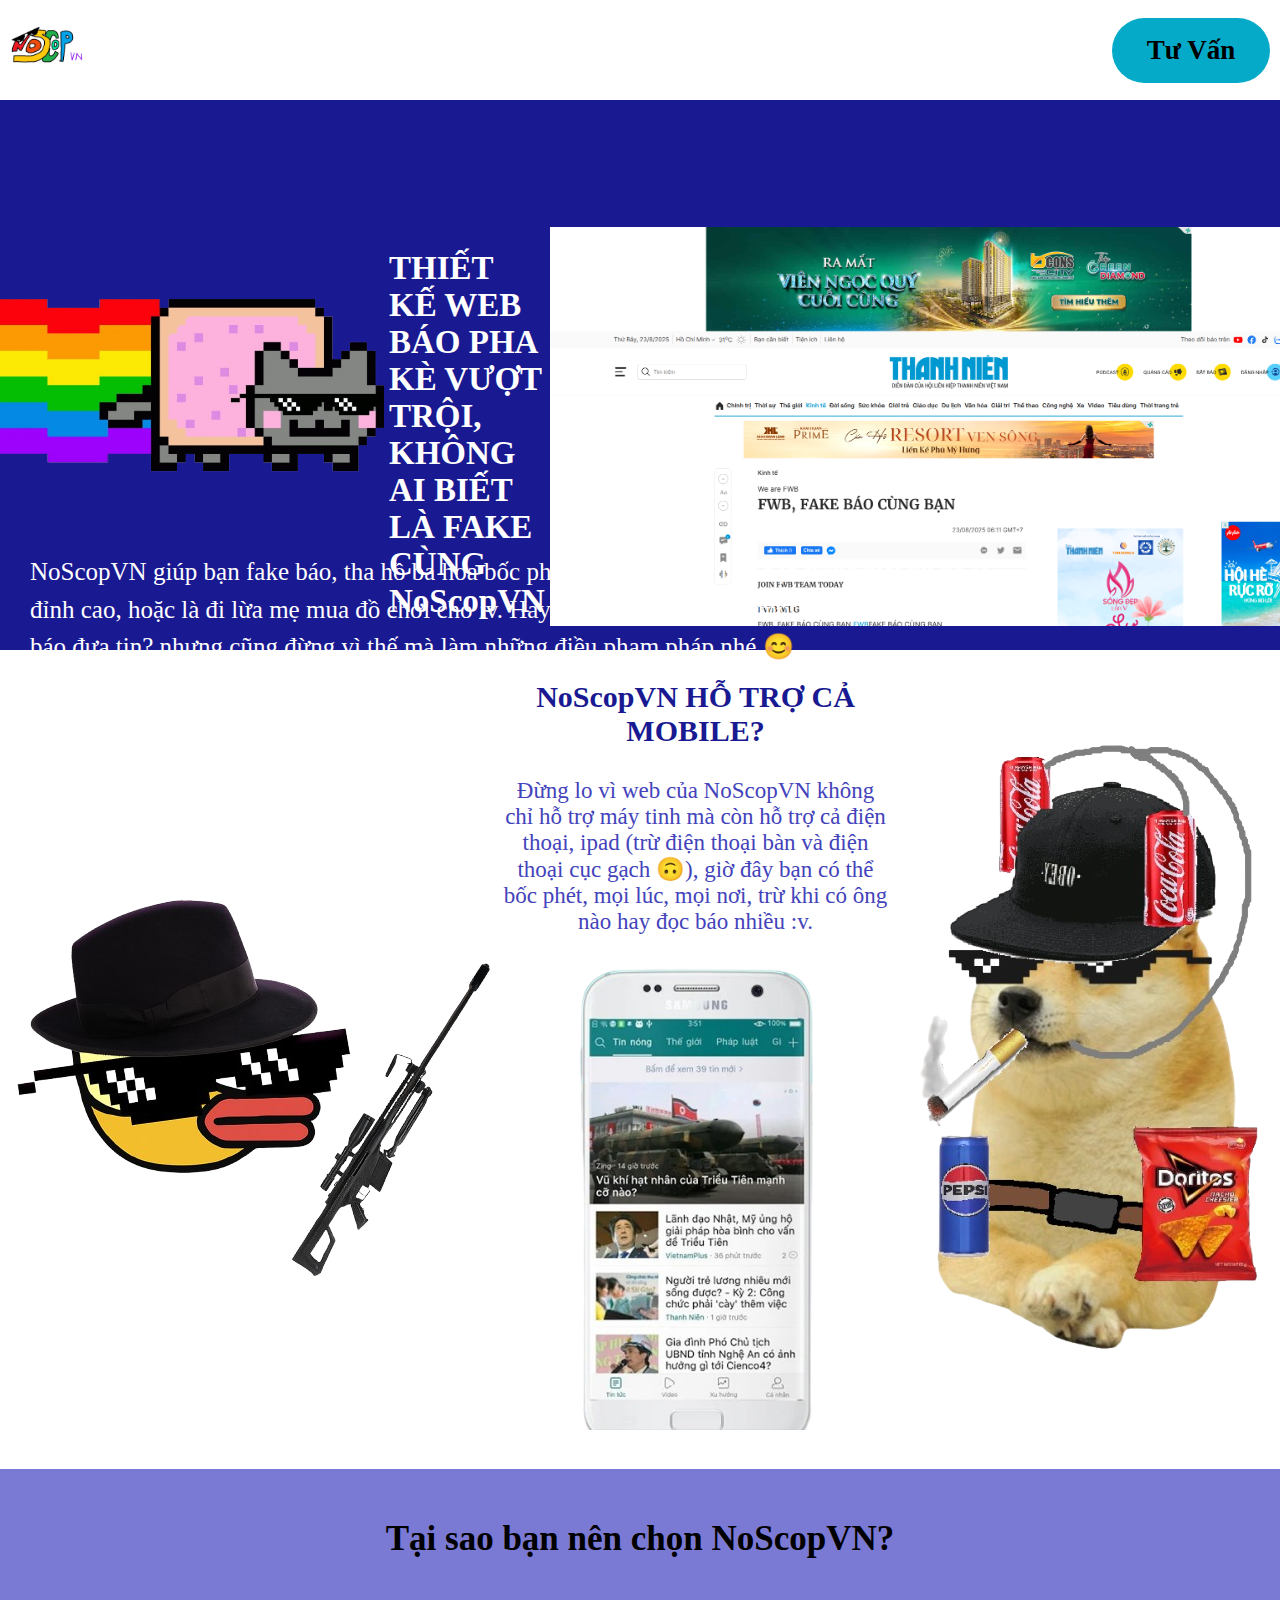
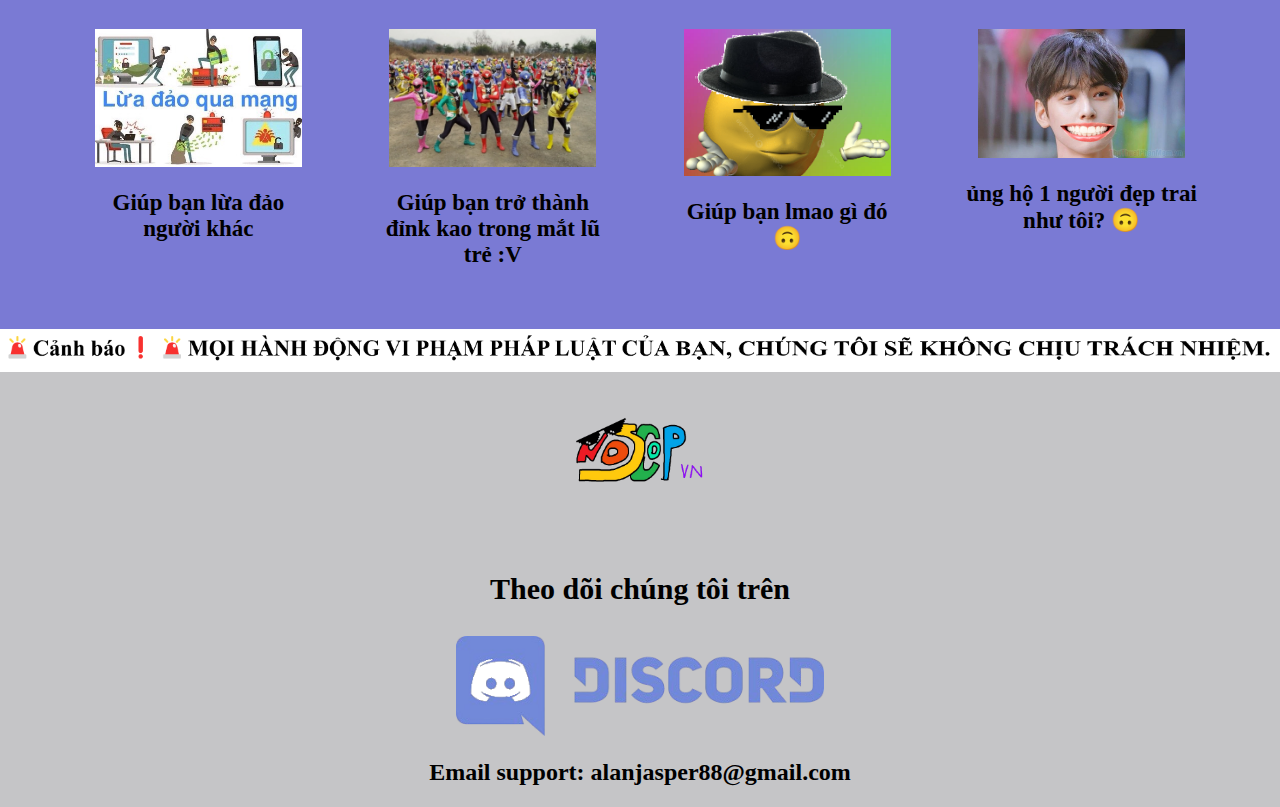
<file: index.html>
<!DOCTYPE html>
<html>
<head>
    <meta name="viewport" content="width=device-width, initial-scale=1.0, maximum-scale=1.0, user-scalable=no">
    <meta name="google-site-verification" content="TladwhxMtlblAs5mtPnfGrJ86FXv1kzG_VswlkKPJMA" />
    <meta charset="UTF-8">
    <title>NoScopVN Dịch vụ tạo báo giả</title>
    <link rel="icon" type="img/png" href="newlogo-removebg.png">
    <link rel="stylesheet" href="style.css">
</head>
<body>
    <div class="header">
        <div class="tab">
            <div class="logo">
                <img id="logotab" src="newlogo-removebg.png" alt="">
            </div>
            <div class="righttab">
                <div class="tuvan">
                    <a id="tuvan" href="https://alanjasper.github.io/qlc-noscopvntuvan/">Tư Vấn</a>
                </div>
            </div>
        </div>
        <div class="headle">
            <div class="leftheadle">
                <img id="catmlg" src="mlgcat.png" alt="">
                <h3 id="fwbtieude">THIẾT KẾ WEB BÁO PHA KÈ VƯỢT TRỘI, KHÔNG AI BIẾT LÀ FAKE CÙNG NoScopVN</h3>
                <img id="headlepng" src="headle.png" alt="">
            </div>
            <div class="lefttab">
                <p id="noidungheadle">
                    NoScopVN giúp bạn fake báo, tha hồ ba hoa bốc phét với tụi bạn. Khiến bạn trong mắt tụi nó là đỉnh cao,
                    hoặc là đi lừa mẹ mua đồ chơi cho :v. Hay khiến bạn trở thành một thiên tài đc hàng loạt tờ báo đưa tin?
                    nhưng cũng đừng vì thế mà làm những điều phạm pháp nhé 😊
                </p>
            </div>
        </div>
    </div>

    <div class="body">
        <div class="mobile">
            <img id="birdmobile" src="bird.png" alt="">
            <div class="mobilenoidung">
                <h3 id="mobiletieude">NoScopVN HỖ TRỢ CẢ MOBILE?</h3>
                <p id="mobilenoidung">
                    Đừng lo vì web của NoScopVN không chỉ hỗ trợ máy tinh mà còn hỗ trợ cả điện thoại, ipad (trừ điện thoại bàn và
                    điện thoại cục gạch 🙃), giờ đây bạn có thể bốc phét, mọi lúc, mọi nơi, trừ khi có ông nào hay đọc báo nhiều :v.
                </p>
                <img id="mobileimg" src="mobile.png" alt="">
            </div>
            <img id="dogemobile" src="doge.png" alt="">
        </div>

        <div class="taisaofwb">
            <h3 id="taisaotieude">Tại sao bạn nên chọn NoScopVN?</h3>
            <div class="boxtsb">
                <div class="tsb">
                    <img class="tsbimg" src="luadao.png" alt="">
                    <h3 class="tsbtieude">Giúp bạn lừa đảo người khác</h3>
                </div>
                <div class="tsb">
                    <img class="tsbimg" src="sieunhan.png" alt="">
                    <h3 class="tsbtieude">Giúp bạn trở thành đỉnk kao trong mắt lũ trẻ :V</h3>
                </div>
                <div class="tsb">
                    <img class="tsbimg" src="idk.png" alt="">
                    <h3 class="tsbtieude">Giúp bạn lmao gì đó 🙃</h3>
                </div>
                <div class="tsb">
                    <img class="tsbimg" src="cuoi.png" alt="">
                    <h3 class="tsbtieude">ủng hộ 1 người đẹp trai như tôi? 🙃</h3>
                </div>
            </div>
        </div>
    </div>

    <div class="footer">
        <div class="canhbaoc">
            <img id="canhbaoimg" src="canhbao.png" alt="">
        </div>
        <div class="footer-content">
            <div class="gui">
                <img id="footer-logo" src="newlogo-removebg.png" alt="">
                <h3 id="follow">Theo dõi chúng tôi trên</h3>
                <a href="https://discord.gg/your-invite-code">
                    <img id="discord" src="discord.png" alt="">
                </a>
                <h2>Email support: alanjasper88@gmail.com</h2>
            </div>
        </div>
    </div>
</body>
</html>
</file>
<file: style.css>
body {
    margin: 0px;
    max-width: 100%;
    overflow-x: hidden;
    word-wrap: break-word;
}

.tab {
    width: 100%;
    height: 100px;
    background-color: rgb(255, 255, 255);
    display: flex;
    flex-direction: row;
    justify-content: space-between;
    align-items: center;
}

.tuvan, .chinhsach {
    padding: 10px 20px;
    border-radius: 50px;
    text-decoration: none;
    font-weight: bold;
}

#logotab {
    width: auto;
    height: 95px;
}

#tuvan {
    font-size: 27px;
    text-decoration: none;
    color: black;
}

#chinhsach {
    font-size: 27px;
    text-decoration: none;
    color: black;
}

.tuvan {
    width: 118px;
    height: 45px;
    background-color: rgb(5, 170, 200);
    display: flex;
    justify-content: center;
    align-items: center;
    margin-right: 10px;
}

.chinhsach {
    margin-right: 20px;
    width: 150px;
    height: 45px;
    background-color: rgb(5, 170, 200);
    display: flex;
    justify-content: center;
    align-items: center;
}

.headle {
    width: 100%;
    height: 550px;
    background-color: #191992;
}

#catmlg {
    width: 30%;
    height: auto;
}

#fwbtieude {
    margin-top: 150px;
    color: white;
    font-size: 33px;
    font-family: 'Times New Roman', Times, serif;
}

.leftheadle {
    display: flex;
    flex-direction: row;
    align-items: center;
    gap: 5px;
}

#headlepng {
    width: 800px;
    height: auto;
    margin-right: 10px;
    margin-top: 100px;
}

#noidungheadle {
    margin-left: 30px;
    color: white;
    font-size: 25px;
    margin-top: -100px;
    max-width: 1010px;
    line-height: 1.5;
}

.righttab {
    display: flex;
    gap: 10px;
    justify-content: center;
}

.mobile {
    display: flex;
    flex-direction: row;
    align-items: center;
    justify-content: space-between;
}

#mobiletieude {
    font-size: 30px;
    color: #191992;
    text-align: center;
}

#mobilenoidung {
    font-size: 23px;
    color: #4343bb;
}

#mobileimg {
    width: 70%;
    height: auto;
}

.mobilenoidung {
    text-align: center;
    max-width: 40%;
}

.taisaofwb {
    margin-top: 23px;
    width: 100%;
    height: 460px;
    background: #7a7ad4;
}

.boxtsb {
    display: flex;
    flex-direction: row;
    align-items: center;
    justify-content: center;
    gap: 5%;
}

.tsb {
    margin-top: 35px;
    width: 18%;
    height: 300px;
}

.tsbimg {
    width: 90%;
    height: auto;
    display: block;
    margin-left: auto;
    margin-right: auto;
}

.tsbtieude {
    text-align: center;
    font-size: 23px;
}

#taisaotieude {
    padding-top: 50px;
    text-align: center;
    font-size: 35px;
}

#canhbaoimg {
    width: 100%;
    height: auto;
}

.footer-content {
    width: 100%;
    height: 435px;
    background-color: #c5c5c7;
}

#footer-logo {
    width: 170px;
    height: auto;
}

#follow {
    font-size: 30px;
    text-align: center;
}

.gui {
    display: flex;
    flex-direction: column;
    align-items: center;
}

#discord {
    height: 100px;
    width: auto;
}
</file>
